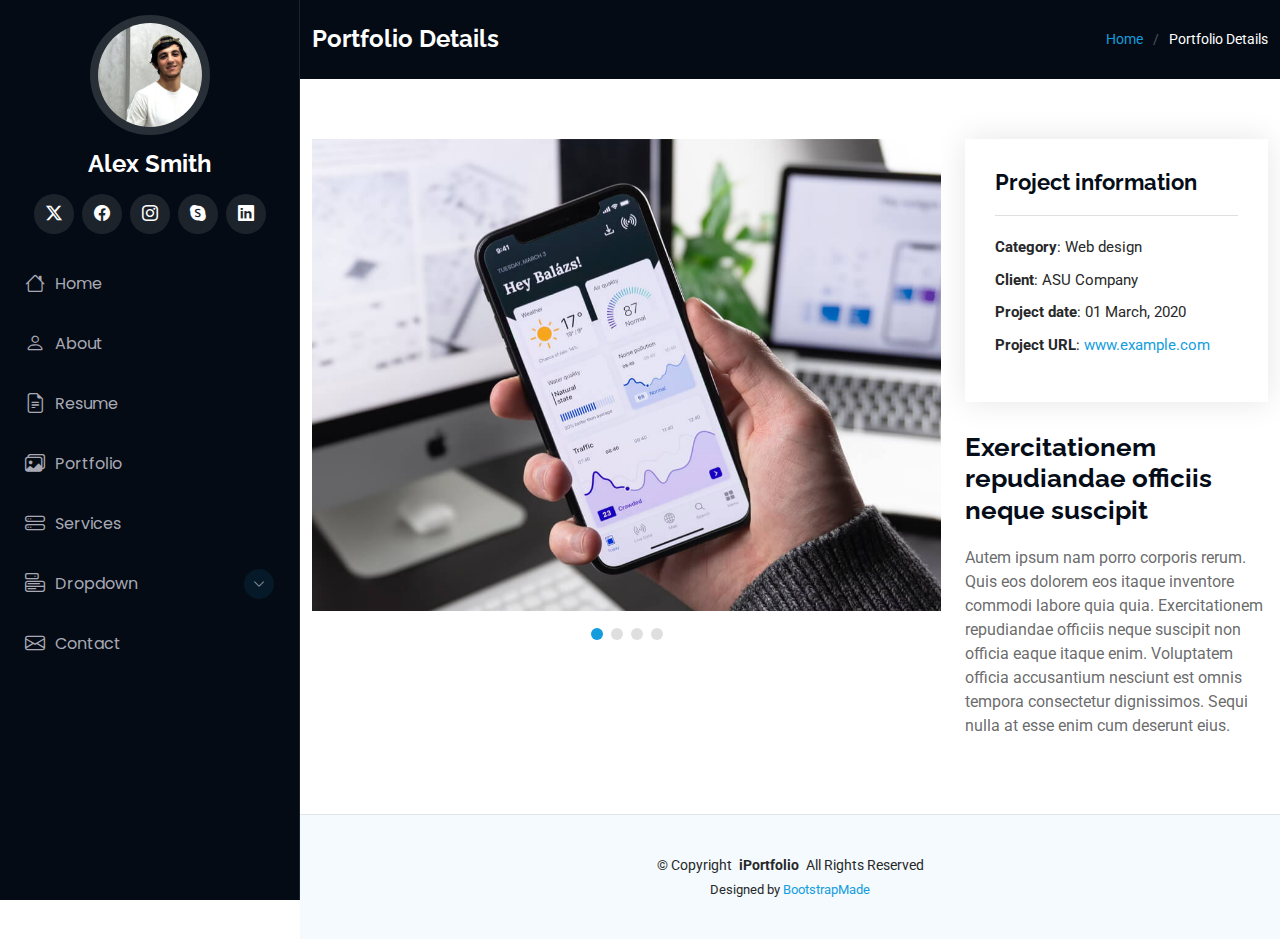
<file: portfolio-details.html>
<!DOCTYPE html>
<html lang="en">

<head>
  <meta charset="utf-8">
  <meta content="width=device-width, initial-scale=1.0" name="viewport">
  <title>Portfolio Details - iPortfolio Bootstrap Template</title>
  <meta content="" name="description">
  <meta content="" name="keywords">

  <!-- Favicons -->
  <link href="assets/img/favicon.png" rel="icon">
  <link href="assets/img/apple-touch-icon.png" rel="apple-touch-icon">

  <!-- Fonts -->
  <link href="https://fonts.googleapis.com" rel="preconnect">
  <link href="https://fonts.gstatic.com" rel="preconnect" crossorigin>
  <link href="https://fonts.googleapis.com/css2?family=Roboto:ital,wght@0,100;0,300;0,400;0,500;0,700;0,900;1,100;1,300;1,400;1,500;1,700;1,900&family=Poppins:ital,wght@0,100;0,200;0,300;0,400;0,500;0,600;0,700;0,800;0,900;1,100;1,200;1,300;1,400;1,500;1,600;1,700;1,800;1,900&family=Raleway:ital,wght@0,100;0,200;0,300;0,400;0,500;0,600;0,700;0,800;0,900;1,100;1,200;1,300;1,400;1,500;1,600;1,700;1,800;1,900&display=swap" rel="stylesheet">

  <!-- Vendor CSS Files -->
  <link href="assets/vendor/bootstrap/css/bootstrap.min.css" rel="stylesheet">
  <link href="assets/vendor/bootstrap-icons/bootstrap-icons.css" rel="stylesheet">
  <link href="assets/vendor/aos/aos.css" rel="stylesheet">
  <link href="assets/vendor/glightbox/css/glightbox.min.css" rel="stylesheet">
  <link href="assets/vendor/swiper/swiper-bundle.min.css" rel="stylesheet">

  <!-- Main CSS File -->
  <link href="assets/css/main.css" rel="stylesheet">

  <!-- =======================================================
  * Template Name: iPortfolio
  * Template URL: https://bootstrapmade.com/iportfolio-bootstrap-portfolio-websites-template/
  * Updated: Jun 29 2024 with Bootstrap v5.3.3
  * Author: BootstrapMade.com
  * License: https://bootstrapmade.com/license/
  ======================================================== -->
</head>

<body class="portfolio-details-page">

  <header id="header" class="header dark-background d-flex flex-column">
    <i class="header-toggle d-xl-none bi bi-list"></i>

    <div class="profile-img">
      <img src="assets/img/my-profile-img.jpg" alt="" class="img-fluid rounded-circle">
    </div>

    <a href="index.html" class="logo d-flex align-items-center justify-content-center">
      <!-- Uncomment the line below if you also wish to use an image logo -->
      <!-- <img src="assets/img/logo.png" alt=""> -->
      <h1 class="sitename">Alex Smith</h1>
    </a>

    <div class="social-links text-center">
      <a href="#" class="twitter"><i class="bi bi-twitter-x"></i></a>
      <a href="#" class="facebook"><i class="bi bi-facebook"></i></a>
      <a href="#" class="instagram"><i class="bi bi-instagram"></i></a>
      <a href="#" class="google-plus"><i class="bi bi-skype"></i></a>
      <a href="#" class="linkedin"><i class="bi bi-linkedin"></i></a>
    </div>

    <nav id="navmenu" class="navmenu">
      <ul>
        <li><a href="#hero"><i class="bi bi-house navicon"></i>Home</a></li>
        <li><a href="#about"><i class="bi bi-person navicon"></i> About</a></li>
        <li><a href="#resume"><i class="bi bi-file-earmark-text navicon"></i> Resume</a></li>
        <li><a href="#portfolio"><i class="bi bi-images navicon"></i> Portfolio</a></li>
        <li><a href="#services"><i class="bi bi-hdd-stack navicon"></i> Services</a></li>
        <li class="dropdown"><a href="#"><i class="bi bi-menu-button navicon"></i> <span>Dropdown</span> <i class="bi bi-chevron-down toggle-dropdown"></i></a>
          <ul>
            <li><a href="#">Dropdown 1</a></li>
            <li class="dropdown"><a href="#"><span>Deep Dropdown</span> <i class="bi bi-chevron-down toggle-dropdown"></i></a>
              <ul>
                <li><a href="#">Deep Dropdown 1</a></li>
                <li><a href="#">Deep Dropdown 2</a></li>
                <li><a href="#">Deep Dropdown 3</a></li>
                <li><a href="#">Deep Dropdown 4</a></li>
                <li><a href="#">Deep Dropdown 5</a></li>
              </ul>
            </li>
            <li><a href="#">Dropdown 2</a></li>
            <li><a href="#">Dropdown 3</a></li>
            <li><a href="#">Dropdown 4</a></li>
          </ul>
        </li>
        <li><a href="#contact"><i class="bi bi-envelope navicon"></i> Contact</a></li>
      </ul>
    </nav>

  </header>

  <main class="main">

    <!-- Page Title -->
    <div class="page-title dark-background">
      <div class="container d-lg-flex justify-content-between align-items-center">
        <h1 class="mb-2 mb-lg-0">Portfolio Details</h1>
        <nav class="breadcrumbs">
          <ol>
            <li><a href="index.html">Home</a></li>
            <li class="current">Portfolio Details</li>
          </ol>
        </nav>
      </div>
    </div><!-- End Page Title -->

    <!-- Portfolio Details Section -->
    <section id="portfolio-details" class="portfolio-details section">

      <div class="container" data-aos="fade-up" data-aos-delay="100">

        <div class="row gy-4">

          <div class="col-lg-8">
            <div class="portfolio-details-slider swiper init-swiper">

              <script type="application/json" class="swiper-config">
                {
                  "loop": true,
                  "speed": 600,
                  "autoplay": {
                    "delay": 5000
                  },
                  "slidesPerView": "auto",
                  "pagination": {
                    "el": ".swiper-pagination",
                    "type": "bullets",
                    "clickable": true
                  }
                }
              </script>

              <div class="swiper-wrapper align-items-center">

                <div class="swiper-slide">
                  <img src="assets/img/portfolio/app-1.jpg" alt="">
                </div>

                <div class="swiper-slide">
                  <img src="assets/img/portfolio/product-1.jpg" alt="">
                </div>

                <div class="swiper-slide">
                  <img src="assets/img/portfolio/branding-1.jpg" alt="">
                </div>

                <div class="swiper-slide">
                  <img src="assets/img/portfolio/books-1.jpg" alt="">
                </div>

              </div>
              <div class="swiper-pagination"></div>
            </div>
          </div>

          <div class="col-lg-4">
            <div class="portfolio-info" data-aos="fade-up" data-aos-delay="200">
              <h3>Project information</h3>
              <ul>
                <li><strong>Category</strong>: Web design</li>
                <li><strong>Client</strong>: ASU Company</li>
                <li><strong>Project date</strong>: 01 March, 2020</li>
                <li><strong>Project URL</strong>: <a href="#">www.example.com</a></li>
              </ul>
            </div>
            <div class="portfolio-description" data-aos="fade-up" data-aos-delay="300">
              <h2>Exercitationem repudiandae officiis neque suscipit</h2>
              <p>
                Autem ipsum nam porro corporis rerum. Quis eos dolorem eos itaque inventore commodi labore quia quia. Exercitationem repudiandae officiis neque suscipit non officia eaque itaque enim. Voluptatem officia accusantium nesciunt est omnis tempora consectetur dignissimos. Sequi nulla at esse enim cum deserunt eius.
              </p>
            </div>
          </div>

        </div>

      </div>

    </section><!-- /Portfolio Details Section -->

  </main>

  <footer id="footer" class="footer position-relative light-background">

    <div class="container">
      <div class="copyright text-center ">
        <p>© <span>Copyright</span> <strong class="px-1 sitename">iPortfolio</strong> <span>All Rights Reserved</span></p>
      </div>
      <div class="credits">
        <!-- All the links in the footer should remain intact. -->
        <!-- You can delete the links only if you've purchased the pro version. -->
        <!-- Licensing information: https://bootstrapmade.com/license/ -->
        <!-- Purchase the pro version with working PHP/AJAX contact form: [buy-url] -->
        Designed by <a href="https://bootstrapmade.com/">BootstrapMade</a>
      </div>
    </div>

  </footer>

  <!-- Scroll Top -->
  <a href="#" id="scroll-top" class="scroll-top d-flex align-items-center justify-content-center"><i class="bi bi-arrow-up-short"></i></a>

  <!-- Preloader -->
  <div id="preloader"></div>

  <!-- Vendor JS Files -->
  <script src="assets/vendor/bootstrap/js/bootstrap.bundle.min.js"></script>
  <script src="assets/vendor/php-email-form/validate.js"></script>
  <script src="assets/vendor/aos/aos.js"></script>
  <script src="assets/vendor/typed.js/typed.umd.js"></script>
  <script src="assets/vendor/purecounter/purecounter_vanilla.js"></script>
  <script src="assets/vendor/waypoints/noframework.waypoints.js"></script>
  <script src="assets/vendor/glightbox/js/glightbox.min.js"></script>
  <script src="assets/vendor/imagesloaded/imagesloaded.pkgd.min.js"></script>
  <script src="assets/vendor/isotope-layout/isotope.pkgd.min.js"></script>
  <script src="assets/vendor/swiper/swiper-bundle.min.js"></script>

  <!-- Main JS File -->
  <script src="assets/js/main.js"></script>

</body>

</html>
</file>
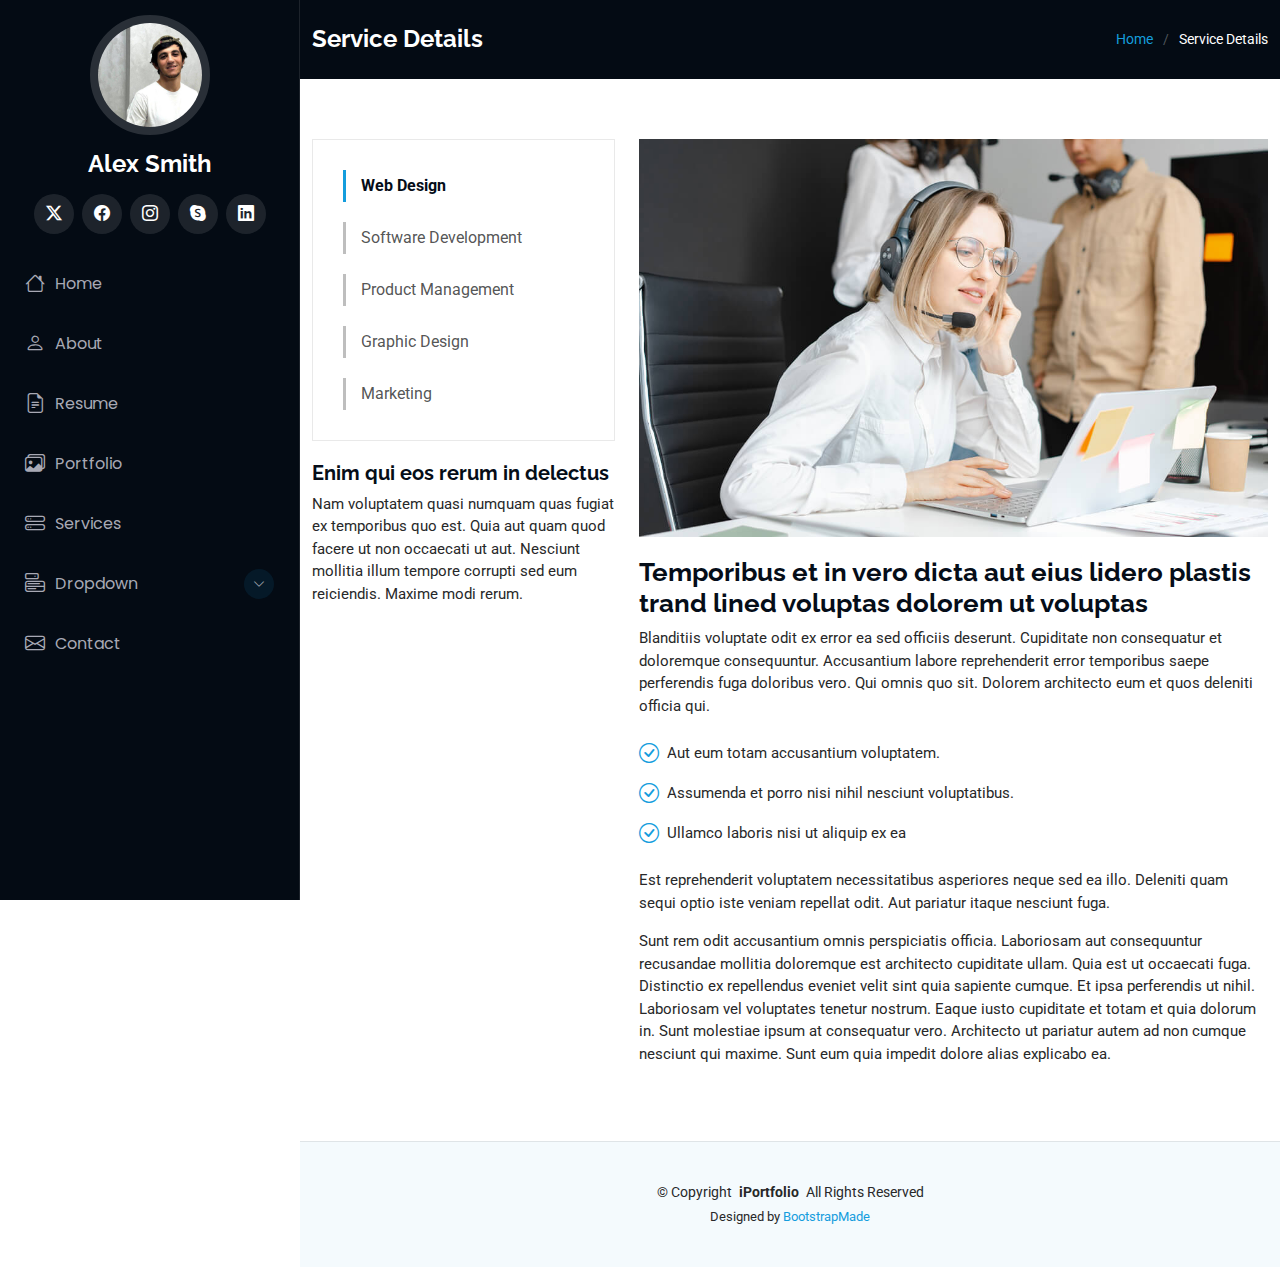
<file: service-details.html>
<!DOCTYPE html>
<html lang="en">
  <head>
    <meta charset="utf-8" />
    <meta content="width=device-width, initial-scale=1.0" name="viewport" />
    <title>Service Details - iPortfolio Bootstrap Template</title>
    <meta content="" name="description" />
    <meta content="" name="keywords" />

    <!-- Favicons -->
    <link href="assets/img/favicon.png" rel="icon" />
    <link href="assets/img/apple-touch-icon.png" rel="apple-touch-icon" />

    <!-- Fonts -->
    <link href="https://fonts.googleapis.com" rel="preconnect" />
    <link href="https://fonts.gstatic.com" rel="preconnect" crossorigin />
    <link
      href="https://fonts.googleapis.com/css2?family=Roboto:ital,wght@0,100;0,300;0,400;0,500;0,700;0,900;1,100;1,300;1,400;1,500;1,700;1,900&family=Poppins:ital,wght@0,100;0,200;0,300;0,400;0,500;0,600;0,700;0,800;0,900;1,100;1,200;1,300;1,400;1,500;1,600;1,700;1,800;1,900&family=Raleway:ital,wght@0,100;0,200;0,300;0,400;0,500;0,600;0,700;0,800;0,900;1,100;1,200;1,300;1,400;1,500;1,600;1,700;1,800;1,900&display=swap"
      rel="stylesheet"
    />

    <!-- Vendor CSS Files -->
    <link
      href="assets/vendor/bootstrap/css/bootstrap.min.css"
      rel="stylesheet"
    />
    <link
      href="assets/vendor/bootstrap-icons/bootstrap-icons.css"
      rel="stylesheet"
    />
    <link href="assets/vendor/aos/aos.css" rel="stylesheet" />
    <link
      href="assets/vendor/glightbox/css/glightbox.min.css"
      rel="stylesheet"
    />
    <link href="assets/vendor/swiper/swiper-bundle.min.css" rel="stylesheet" />

    <!-- Main CSS File -->
    <link href="assets/css/main.css" rel="stylesheet" />

    <!-- =======================================================
  * Template Name: iPortfolio
  * Template URL: https://bootstrapmade.com/iportfolio-bootstrap-portfolio-websites-template/
  * Updated: Jun 29 2024 with Bootstrap v5.3.3
  * Author: BootstrapMade.com
  * License: https://bootstrapmade.com/license/
  ======================================================== -->
  </head>

  <body class="service-details-page">
    <header id="header" class="header dark-background d-flex flex-column">
      <i class="header-toggle d-xl-none bi bi-list"></i>

      <div class="profile-img">
        <img
          src="assets/img/my-profile-img.jpg"
          alt=""
          class="img-fluid rounded-circle"
        />
      </div>

      <a
        href="index.html"
        class="logo d-flex align-items-center justify-content-center"
      >
        <!-- Uncomment the line below if you also wish to use an image logo -->
        <!-- <img src="assets/img/logo.png" alt=""> -->
        <h1 class="sitename">Alex Smith</h1>
      </a>

      <div class="social-links text-center">
        <a href="#" class="twitter"><i class="bi bi-twitter-x"></i></a>
        <a href="#" class="facebook"><i class="bi bi-facebook"></i></a>
        <a href="#" class="instagram"><i class="bi bi-instagram"></i></a>
        <a href="#" class="google-plus"><i class="bi bi-skype"></i></a>
        <a href="#" class="linkedin"><i class="bi bi-linkedin"></i></a>
      </div>

      <nav id="navmenu" class="navmenu">
        <ul>
          <li>
            <a href="#hero"><i class="bi bi-house navicon"></i>Home</a>
          </li>
          <li>
            <a href="#about"><i class="bi bi-person navicon"></i> About</a>
          </li>
          <li>
            <a href="#resume"
              ><i class="bi bi-file-earmark-text navicon"></i> Resume</a
            >
          </li>
          <li>
            <a href="#portfolio"
              ><i class="bi bi-images navicon"></i> Portfolio</a
            >
          </li>
          <li>
            <a href="#services"
              ><i class="bi bi-hdd-stack navicon"></i> Services</a
            >
          </li>
          <li class="dropdown">
            <a href="#"
              ><i class="bi bi-menu-button navicon"></i> <span>Dropdown</span>
              <i class="bi bi-chevron-down toggle-dropdown"></i
            ></a>
            <ul>
              <li><a href="#">Dropdown 1</a></li>
              <li class="dropdown">
                <a href="#"
                  ><span>Deep Dropdown</span>
                  <i class="bi bi-chevron-down toggle-dropdown"></i
                ></a>
                <ul>
                  <li><a href="#">Deep Dropdown 1</a></li>
                  <li><a href="#">Deep Dropdown 2</a></li>
                  <li><a href="#">Deep Dropdown 3</a></li>
                  <li><a href="#">Deep Dropdown 4</a></li>
                  <li><a href="#">Deep Dropdown 5</a></li>
                </ul>
              </li>
              <li><a href="#">Dropdown 2</a></li>
              <li><a href="#">Dropdown 3</a></li>
              <li><a href="#">Dropdown 4</a></li>
            </ul>
          </li>
          <li>
            <a href="#contact"
              ><i class="bi bi-envelope navicon"></i> Contact</a
            >
          </li>
        </ul>
      </nav>
    </header>

    <main class="main">
      <!-- Page Title -->
      <div class="page-title dark-background">
        <div
          class="container d-lg-flex justify-content-between align-items-center"
        >
          <h1 class="mb-2 mb-lg-0">Service Details</h1>
          <nav class="breadcrumbs">
            <ol>
              <li><a href="index.html">Home</a></li>
              <li class="current">Service Details</li>
            </ol>
          </nav>
        </div>
      </div>
      <!-- End Page Title -->

      <!-- Service Details Section -->
      <section id="service-details" class="service-details section">
        <div class="container">
          <div class="row gy-4">
            <div class="col-lg-4" data-aos="fade-up" data-aos-delay="100">
              <div class="services-list">
                <a href="#" class="active">Web Design</a>
                <a href="#">Software Development</a>
                <a href="#">Product Management</a>
                <a href="#">Graphic Design</a>
                <a href="#">Marketing</a>
              </div>

              <h4>Enim qui eos rerum in delectus</h4>
              <p>
                Nam voluptatem quasi numquam quas fugiat ex temporibus quo est.
                Quia aut quam quod facere ut non occaecati ut aut. Nesciunt
                mollitia illum tempore corrupti sed eum reiciendis. Maxime modi
                rerum.
              </p>
            </div>

            <div class="col-lg-8" data-aos="fade-up" data-aos-delay="200">
              <img
                src="assets/img/services.jpg"
                alt=""
                class="img-fluid services-img"
              />
              <h3>
                Temporibus et in vero dicta aut eius lidero plastis trand lined
                voluptas dolorem ut voluptas
              </h3>
              <p>
                Blanditiis voluptate odit ex error ea sed officiis deserunt.
                Cupiditate non consequatur et doloremque consequuntur.
                Accusantium labore reprehenderit error temporibus saepe
                perferendis fuga doloribus vero. Qui omnis quo sit. Dolorem
                architecto eum et quos deleniti officia qui.
              </p>
              <ul>
                <li>
                  <i class="bi bi-check-circle"></i>
                  <span>Aut eum totam accusantium voluptatem.</span>
                </li>
                <li>
                  <i class="bi bi-check-circle"></i>
                  <span
                    >Assumenda et porro nisi nihil nesciunt voluptatibus.</span
                  >
                </li>
                <li>
                  <i class="bi bi-check-circle"></i>
                  <span>Ullamco laboris nisi ut aliquip ex ea</span>
                </li>
              </ul>
              <p>
                Est reprehenderit voluptatem necessitatibus asperiores neque sed
                ea illo. Deleniti quam sequi optio iste veniam repellat odit.
                Aut pariatur itaque nesciunt fuga.
              </p>
              <p>
                Sunt rem odit accusantium omnis perspiciatis officia. Laboriosam
                aut consequuntur recusandae mollitia doloremque est architecto
                cupiditate ullam. Quia est ut occaecati fuga. Distinctio ex
                repellendus eveniet velit sint quia sapiente cumque. Et ipsa
                perferendis ut nihil. Laboriosam vel voluptates tenetur nostrum.
                Eaque iusto cupiditate et totam et quia dolorum in. Sunt
                molestiae ipsum at consequatur vero. Architecto ut pariatur
                autem ad non cumque nesciunt qui maxime. Sunt eum quia impedit
                dolore alias explicabo ea.
              </p>
            </div>
          </div>
        </div>
      </section>
      <!-- /Service Details Section -->
    </main>

    <footer id="footer" class="footer position-relative light-background">
      <div class="container">
        <div class="copyright text-center">
          <p>
            © <span>Copyright</span>
            <strong class="px-1 sitename">iPortfolio</strong>
            <span>All Rights Reserved</span>
          </p>
        </div>
        <div class="credits">
          <!-- All the links in the footer should remain intact. -->
          <!-- You can delete the links only if you've purchased the pro version. -->
          <!-- Licensing information: https://bootstrapmade.com/license/ -->
          <!-- Purchase the pro version with working PHP/AJAX contact form: [buy-url] -->
          Designed by <a href="https://bootstrapmade.com/">BootstrapMade</a>
        </div>
      </div>
    </footer>

    <!-- Scroll Top -->
    <a
      href="#"
      id="scroll-top"
      class="scroll-top d-flex align-items-center justify-content-center"
      ><i class="bi bi-arrow-up-short"></i
    ></a>

    <!-- Preloader -->
    <div id="preloader"></div>

    <!-- Vendor JS Files -->
    <script src="assets/vendor/bootstrap/js/bootstrap.bundle.min.js"></script>
    <script src="assets/vendor/php-email-form/validate.js"></script>
    <script src="assets/vendor/aos/aos.js"></script>
    <script src="assets/vendor/typed.js/typed.umd.js"></script>
    <script src="assets/vendor/purecounter/purecounter_vanilla.js"></script>
    <script src="assets/vendor/waypoints/noframework.waypoints.js"></script>
    <script src="assets/vendor/glightbox/js/glightbox.min.js"></script>
    <script src="assets/vendor/imagesloaded/imagesloaded.pkgd.min.js"></script>
    <script src="assets/vendor/isotope-layout/isotope.pkgd.min.js"></script>
    <script src="assets/vendor/swiper/swiper-bundle.min.js"></script>

    <!-- Main JS File -->
    <script src="assets/js/main.js"></script>
  </body>
</html>
</file>
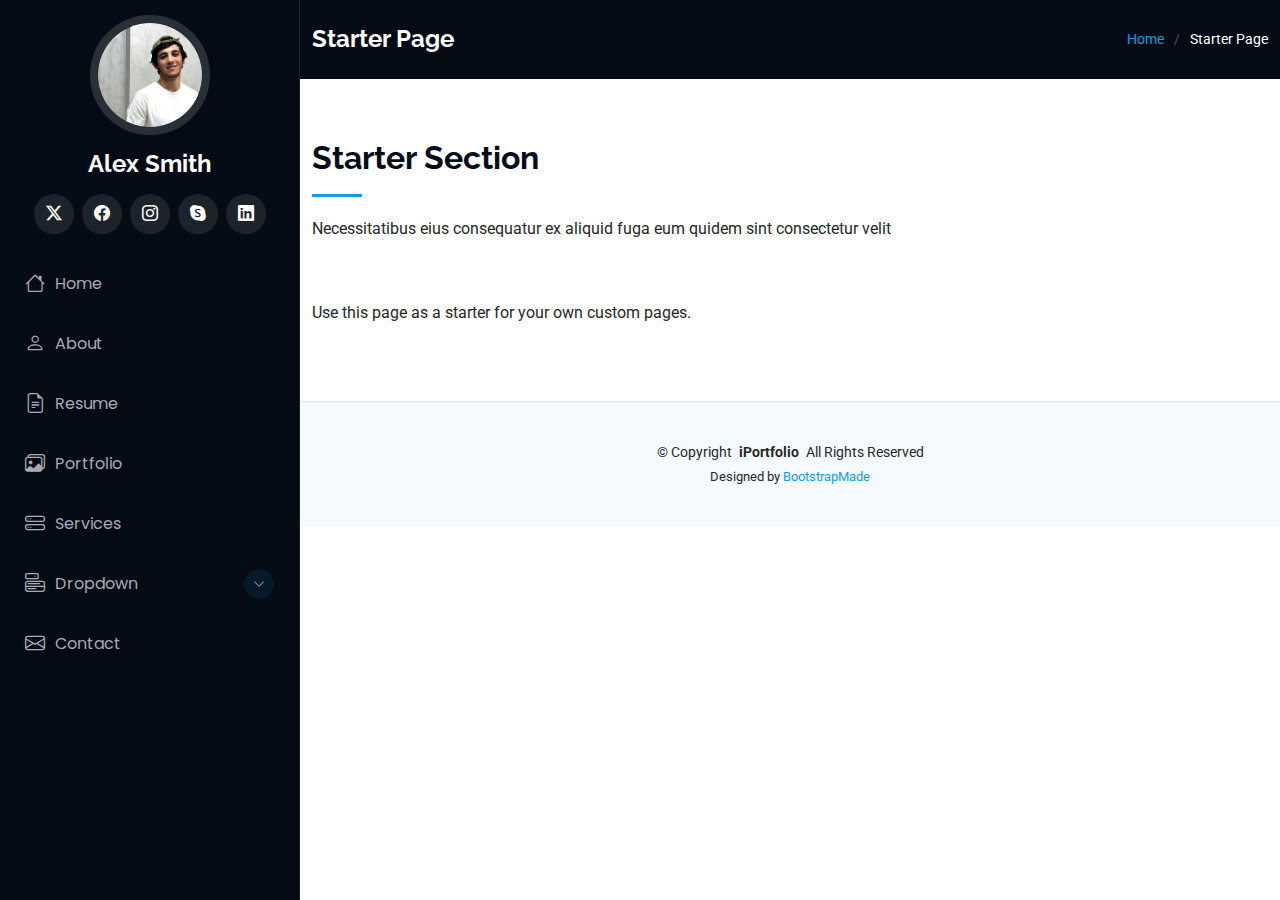
<file: starter-page.html>
<!DOCTYPE html>
<html lang="en">

<head>
  <meta charset="utf-8">
  <meta content="width=device-width, initial-scale=1.0" name="viewport">
  <title>Starter Page - iPortfolio Bootstrap Template</title>
  <meta content="" name="description">
  <meta content="" name="keywords">

  <!-- Favicons -->
  <link href="assets/img/favicon.png" rel="icon">
  <link href="assets/img/apple-touch-icon.png" rel="apple-touch-icon">

  <!-- Fonts -->
  <link href="https://fonts.googleapis.com" rel="preconnect">
  <link href="https://fonts.gstatic.com" rel="preconnect" crossorigin>
  <link href="https://fonts.googleapis.com/css2?family=Roboto:ital,wght@0,100;0,300;0,400;0,500;0,700;0,900;1,100;1,300;1,400;1,500;1,700;1,900&family=Poppins:ital,wght@0,100;0,200;0,300;0,400;0,500;0,600;0,700;0,800;0,900;1,100;1,200;1,300;1,400;1,500;1,600;1,700;1,800;1,900&family=Raleway:ital,wght@0,100;0,200;0,300;0,400;0,500;0,600;0,700;0,800;0,900;1,100;1,200;1,300;1,400;1,500;1,600;1,700;1,800;1,900&display=swap" rel="stylesheet">

  <!-- Vendor CSS Files -->
  <link href="assets/vendor/bootstrap/css/bootstrap.min.css" rel="stylesheet">
  <link href="assets/vendor/bootstrap-icons/bootstrap-icons.css" rel="stylesheet">
  <link href="assets/vendor/aos/aos.css" rel="stylesheet">
  <link href="assets/vendor/glightbox/css/glightbox.min.css" rel="stylesheet">
  <link href="assets/vendor/swiper/swiper-bundle.min.css" rel="stylesheet">

  <!-- Main CSS File -->
  <link href="assets/css/main.css" rel="stylesheet">

  <!-- =======================================================
  * Template Name: iPortfolio
  * Template URL: https://bootstrapmade.com/iportfolio-bootstrap-portfolio-websites-template/
  * Updated: Jun 29 2024 with Bootstrap v5.3.3
  * Author: BootstrapMade.com
  * License: https://bootstrapmade.com/license/
  ======================================================== -->
</head>

<body class="starter-page-page">

  <header id="header" class="header dark-background d-flex flex-column">
    <i class="header-toggle d-xl-none bi bi-list"></i>

    <div class="profile-img">
      <img src="assets/img/my-profile-img.jpg" alt="" class="img-fluid rounded-circle">
    </div>

    <a href="index.html" class="logo d-flex align-items-center justify-content-center">
      <!-- Uncomment the line below if you also wish to use an image logo -->
      <!-- <img src="assets/img/logo.png" alt=""> -->
      <h1 class="sitename">Alex Smith</h1>
    </a>

    <div class="social-links text-center">
      <a href="#" class="twitter"><i class="bi bi-twitter-x"></i></a>
      <a href="#" class="facebook"><i class="bi bi-facebook"></i></a>
      <a href="#" class="instagram"><i class="bi bi-instagram"></i></a>
      <a href="#" class="google-plus"><i class="bi bi-skype"></i></a>
      <a href="#" class="linkedin"><i class="bi bi-linkedin"></i></a>
    </div>

    <nav id="navmenu" class="navmenu">
      <ul>
        <li><a href="#hero"><i class="bi bi-house navicon"></i>Home</a></li>
        <li><a href="#about"><i class="bi bi-person navicon"></i> About</a></li>
        <li><a href="#resume"><i class="bi bi-file-earmark-text navicon"></i> Resume</a></li>
        <li><a href="#portfolio"><i class="bi bi-images navicon"></i> Portfolio</a></li>
        <li><a href="#services"><i class="bi bi-hdd-stack navicon"></i> Services</a></li>
        <li class="dropdown"><a href="#"><i class="bi bi-menu-button navicon"></i> <span>Dropdown</span> <i class="bi bi-chevron-down toggle-dropdown"></i></a>
          <ul>
            <li><a href="#">Dropdown 1</a></li>
            <li class="dropdown"><a href="#"><span>Deep Dropdown</span> <i class="bi bi-chevron-down toggle-dropdown"></i></a>
              <ul>
                <li><a href="#">Deep Dropdown 1</a></li>
                <li><a href="#">Deep Dropdown 2</a></li>
                <li><a href="#">Deep Dropdown 3</a></li>
                <li><a href="#">Deep Dropdown 4</a></li>
                <li><a href="#">Deep Dropdown 5</a></li>
              </ul>
            </li>
            <li><a href="#">Dropdown 2</a></li>
            <li><a href="#">Dropdown 3</a></li>
            <li><a href="#">Dropdown 4</a></li>
          </ul>
        </li>
        <li><a href="#contact"><i class="bi bi-envelope navicon"></i> Contact</a></li>
      </ul>
    </nav>

  </header>

  <main class="main">

    <!-- Page Title -->
    <div class="page-title dark-background">
      <div class="container d-lg-flex justify-content-between align-items-center">
        <h1 class="mb-2 mb-lg-0">Starter Page</h1>
        <nav class="breadcrumbs">
          <ol>
            <li><a href="index.html">Home</a></li>
            <li class="current">Starter Page</li>
          </ol>
        </nav>
      </div>
    </div><!-- End Page Title -->

    <!-- Starter Section Section -->
    <section id="starter-section" class="starter-section section">

      <!-- Section Title -->
      <div class="container section-title" data-aos="fade-up">
        <h2>Starter Section</h2>
        <p>Necessitatibus eius consequatur ex aliquid fuga eum quidem sint consectetur velit</p>
      </div><!-- End Section Title -->

      <div class="container" data-aos="fade-up">
        <p>Use this page as a starter for your own custom pages.</p>
      </div>

    </section><!-- /Starter Section Section -->

  </main>

  <footer id="footer" class="footer position-relative light-background">

    <div class="container">
      <div class="copyright text-center ">
        <p>© <span>Copyright</span> <strong class="px-1 sitename">iPortfolio</strong> <span>All Rights Reserved</span></p>
      </div>
      <div class="credits">
        <!-- All the links in the footer should remain intact. -->
        <!-- You can delete the links only if you've purchased the pro version. -->
        <!-- Licensing information: https://bootstrapmade.com/license/ -->
        <!-- Purchase the pro version with working PHP/AJAX contact form: [buy-url] -->
        Designed by <a href="https://bootstrapmade.com/">BootstrapMade</a>
      </div>
    </div>

  </footer>

  <!-- Scroll Top -->
  <a href="#" id="scroll-top" class="scroll-top d-flex align-items-center justify-content-center"><i class="bi bi-arrow-up-short"></i></a>

  <!-- Preloader -->
  <div id="preloader"></div>

  <!-- Vendor JS Files -->
  <script src="assets/vendor/bootstrap/js/bootstrap.bundle.min.js"></script>
  <script src="assets/vendor/php-email-form/validate.js"></script>
  <script src="assets/vendor/aos/aos.js"></script>
  <script src="assets/vendor/typed.js/typed.umd.js"></script>
  <script src="assets/vendor/purecounter/purecounter_vanilla.js"></script>
  <script src="assets/vendor/waypoints/noframework.waypoints.js"></script>
  <script src="assets/vendor/glightbox/js/glightbox.min.js"></script>
  <script src="assets/vendor/imagesloaded/imagesloaded.pkgd.min.js"></script>
  <script src="assets/vendor/isotope-layout/isotope.pkgd.min.js"></script>
  <script src="assets/vendor/swiper/swiper-bundle.min.js"></script>

  <!-- Main JS File -->
  <script src="assets/js/main.js"></script>

</body>

</html>
</file>
<file: assets/css/main.css>
/**
* Template Name: iPortfolio
* Template URL: https://bootstrapmade.com/iportfolio-bootstrap-portfolio-websites-template/
* Updated: Jun 29 2024 with Bootstrap v5.3.3
* Author: BootstrapMade.com
* License: https://bootstrapmade.com/license/
*/

/*--------------------------------------------------------------
# Font & Color Variables
# Help: https://bootstrapmade.com/color-system/
--------------------------------------------------------------*/
/* Fonts */
:root {
  --default-font: "Roboto", system-ui, -apple-system, "Segoe UI", Roboto,
    "Helvetica Neue", Arial, "Noto Sans", "Liberation Sans", sans-serif,
    "Apple Color Emoji", "Segoe UI Emoji", "Segoe UI Symbol", "Noto Color Emoji";
  --heading-font: "Raleway", sans-serif;
  --nav-font: "Poppins", sans-serif;
}

/* Global Colors - The following color variables are used throughout the website. Updating them here will change the color scheme of the entire website */
:root {
  --background-color: #ffffff; /* Background color for the entire website, including individual sections */
  --default-color: #272829; /* Default color used for the majority of the text content across the entire website */
  --heading-color: #050d18; /* Color for headings, subheadings and title throughout the website */
  --accent-color: #149ddd; /* Accent color that represents your brand on the website. It's used for buttons, links, and other elements that need to stand out */
  --surface-color: #ffffff; /* The surface color is used as a background of boxed elements within sections, such as cards, icon boxes, or other elements that require a visual separation from the global background. */
  --contrast-color: #ffffff; /* Contrast color for text, ensuring readability against backgrounds of accent, heading, or default colors. */
}

/* Nav Menu Colors - The following color variables are used specifically for the navigation menu. They are separate from the global colors to allow for more customization options */
:root {
  --nav-color: #a8a9b4; /* The default color of the main navmenu links */
  --nav-hover-color: #ffffff; /* Applied to main navmenu links when they are hovered over or active */
  --nav-mobile-background-color: #040b14; /* Used as the background color for mobile navigation menu */
  --nav-dropdown-background-color: #040b14; /* Used as the background color for dropdown items that appear when hovering over primary navigation items */
  --nav-dropdown-color: #a8a9b4; /* Used for navigation links of the dropdown items in the navigation menu. */
  --nav-dropdown-hover-color: #ffffff; /* Similar to --nav-hover-color, this color is applied to dropdown navigation links when they are hovered over. */
}

/* Color Presets - These classes override global colors when applied to any section or element, providing reuse of the sam color scheme. */

.light-background {
  --background-color: #f4fafd;
  --surface-color: #ffffff;
}

.dark-background {
  --background-color: #040b14;
  --default-color: #ffffff;
  --heading-color: #ffffff;
  --surface-color: #151f2b;
  --contrast-color: #ffffff;
}

/* Smooth scroll */
:root {
  scroll-behavior: smooth;
}

/*--------------------------------------------------------------
# General Styling & Shared Classes
--------------------------------------------------------------*/
body {
  color: var(--default-color);
  background-color: var(--background-color);
  font-family: var(--default-font);
}

a {
  color: var(--accent-color);
  text-decoration: none;
  transition: 0.3s;
}

a:hover {
  color: color-mix(in srgb, var(--accent-color), transparent 25%);
  text-decoration: none;
}

h1,
h2,
h3,
h4,
h5,
h6 {
  color: var(--heading-color);
  font-family: var(--heading-font);
}

/* PHP Email Form Messages
------------------------------*/
.php-email-form .error-message {
  display: none;
  background: #df1529;
  color: #ffffff;
  text-align: left;
  padding: 15px;
  margin-bottom: 24px;
  font-weight: 600;
}

.php-email-form .sent-message {
  display: none;
  color: #ffffff;
  background: #059652;
  text-align: center;
  padding: 15px;
  margin-bottom: 24px;
  font-weight: 600;
}

.php-email-form .loading {
  display: none;
  background: var(--surface-color);
  text-align: center;
  padding: 15px;
  margin-bottom: 24px;
}

.php-email-form .loading:before {
  content: "";
  display: inline-block;
  border-radius: 50%;
  width: 24px;
  height: 24px;
  margin: 0 10px -6px 0;
  border: 3px solid var(--accent-color);
  border-top-color: var(--surface-color);
  animation: php-email-form-loading 1s linear infinite;
}

@keyframes php-email-form-loading {
  0% {
    transform: rotate(0deg);
  }

  100% {
    transform: rotate(360deg);
  }
}

/*--------------------------------------------------------------
# Global Header
--------------------------------------------------------------*/
.header {
  color: var(--default-color);
  background-color: var(--background-color);
  position: fixed;
  top: 0;
  left: 0;
  bottom: 0;
  padding: 0 15px;
  width: 300px;
  transition: all ease-in-out 0.3s;
  overflow-y: auto;
  z-index: 997;
  border-right: 1px solid
    color-mix(in srgb, var(--default-color), transparent 90%);
}

.header .profile-img img {
  margin: 15px auto;
  display: block;
  width: 120px;
  border: 8px solid color-mix(in srgb, var(--default-color), transparent 85%);
}

.header .logo {
  line-height: 1;
  margin-bottom: 15px;
}

.header .logo img {
  max-height: 32px;
  margin-right: 8px;
}

.header .logo h1 {
  font-size: 24px;
  margin: 0;
  font-weight: 700;
  color: var(--heading-color);
}

.header .social-links {
  margin: 0 0 20px 0;
}

.header .social-links a {
  font-size: 16px;
  display: inline-flex;
  align-items: center;
  justify-content: center;
  background: color-mix(in srgb, var(--default-color), transparent 90%);
  color: var(--default-color);
  margin: 0 2px;
  border-radius: 50%;
  text-align: center;
  width: 40px;
  height: 40px;
  transition: 0.3s;
}

.header .social-links a:hover {
  color: var(--contrast-color);
  background: var(--accent-color);
}

@media (min-width: 1200px) {
  .header ~ main,
  .header ~ #footer {
    margin-left: 300px;
  }
}

@media (max-width: 1199px) {
  .header {
    left: -100%;
  }
}

.header.header-show {
  left: 0;
}

.header .header-toggle {
  color: var(--contrast-color);
  background-color: var(--accent-color);
  font-size: 22px;
  display: flex;
  align-items: center;
  justify-content: center;
  width: 40px;
  height: 40px;
  border-radius: 50%;
  cursor: pointer;
  position: fixed;
  top: 15px;
  right: 15px;
  z-index: 9999;
  transition: background-color 0.3s;
}

.header .header-toggle:hover {
  color: var(--contrast-color);
  background-color: color-mix(in srgb, var(--accent-color) 90%, white 15%);
}

/*--------------------------------------------------------------
# Navigation Menu
--------------------------------------------------------------*/
.mobile-nav-toggle {
  display: none;
}

.navmenu {
  padding: 0;
  z-index: 9997;
}

.navmenu ul {
  list-style: none;
  padding: 0 0 20px 0;
  margin: 0;
}

.navmenu a,
.navmenu a:focus {
  color: var(--nav-color);
  padding: 15px 10px;
  font-family: var(--nav-font);
  font-size: 16px;
  font-weight: 400;
  display: flex;
  align-items: center;
  white-space: nowrap;
  transition: 0.3s;
  width: 100%;
}

.navmenu a .navicon,
.navmenu a:focus .navicon {
  font-size: 20px;
  margin-right: 10px;
}

.navmenu a .toggle-dropdown,
.navmenu a:focus .toggle-dropdown {
  font-size: 12px;
  line-height: 0;
  margin-left: auto;
  width: 30px;
  height: 30px;
  display: flex;
  align-items: center;
  justify-content: center;
  border-radius: 50%;
  transition: 0.3s;
  flex-shrink: 0;
  background-color: color-mix(in srgb, var(--accent-color), transparent 90%);
}

.navmenu a .toggle-dropdown:hover,
.navmenu a:focus .toggle-dropdown:hover {
  background-color: var(--accent-color);
  color: var(--contrast-color);
}

.navmenu a:hover,
.navmenu .active,
.navmenu .active:focus {
  color: var(--nav-hover-color);
}

.navmenu a:hover .navicon,
.navmenu .active .navicon,
.navmenu .active:focus .navicon {
  color: var(--accent-color);
}

.navmenu .active .toggle-dropdown,
.navmenu .active:focus .toggle-dropdown {
  background-color: var(--accent-color);
  color: var(--contrast-color);
  transform: rotate(180deg);
}

.navmenu .dropdown {
  display: block;
}

.navmenu .dropdown a,
.navmenu .dropdown a:focus {
  color: --nav-dropdown-color;
}

.navmenu .dropdown a:hover,
.navmenu .dropdown .active,
.navmenu .dropdown .active:focus {
  color: var(--nav-dropdown-hover-color);
}

.navmenu .dropdown ul {
  position: static;
  display: none;
  z-index: 99;
  padding: 5px 10px;
  margin: 5px 10px;
  background-color: var(--nav-dropdown-background-color);
  border: 1px solid color-mix(in srgb, var(--default-color), transparent 90%);
  box-shadow: none;
  transition: all 0.5s ease-in-out;
}

.navmenu .dropdown ul ul {
  background-color: rgba(33, 37, 41, 0.1);
}

.navmenu .dropdown > .dropdown-active {
  display: block;
  background-color: rgba(33, 37, 41, 0.03);
}

/*--------------------------------------------------------------
# Global Footer
--------------------------------------------------------------*/
.footer {
  color: var(--default-color);
  background-color: var(--background-color);
  font-size: 14px;
  padding: 40px 0;
  position: relative;
  border-top: 1px solid
    color-mix(in srgb, var(--default-color), transparent 90%);
}

.footer .copyright p {
  margin-bottom: 0;
}

.footer .credits {
  margin-top: 4px;
  font-size: 13px;
  text-align: center;
}

/*--------------------------------------------------------------
# Preloader
--------------------------------------------------------------*/
#preloader {
  position: fixed;
  inset: 0;
  z-index: 999999;
  overflow: hidden;
  background: var(--background-color);
  transition: all 0.6s ease-out;
}

#preloader:before {
  content: "";
  position: fixed;
  top: calc(50% - 30px);
  left: calc(50% - 30px);
  border: 6px solid #ffffff;
  border-color: var(--accent-color) transparent var(--accent-color) transparent;
  border-radius: 50%;
  width: 60px;
  height: 60px;
  animation: animate-preloader 1.5s linear infinite;
}

@keyframes animate-preloader {
  0% {
    transform: rotate(0deg);
  }

  100% {
    transform: rotate(360deg);
  }
}

/*--------------------------------------------------------------
# Scroll Top Button
--------------------------------------------------------------*/
.scroll-top {
  position: fixed;
  visibility: hidden;
  opacity: 0;
  right: 15px;
  bottom: -15px;
  z-index: 99999;
  background-color: var(--accent-color);
  width: 44px;
  height: 44px;
  border-radius: 50px;
  transition: all 0.4s;
}

.scroll-top i {
  font-size: 24px;
  color: var(--contrast-color);
  line-height: 0;
}

.scroll-top:hover {
  background-color: color-mix(in srgb, var(--accent-color), transparent 20%);
  color: var(--contrast-color);
}

.scroll-top.active {
  visibility: visible;
  opacity: 1;
  bottom: 15px;
}

/*--------------------------------------------------------------
# Disable aos animation delay on mobile devices
--------------------------------------------------------------*/
@media screen and (max-width: 768px) {
  [data-aos-delay] {
    transition-delay: 0 !important;
  }
}

/*--------------------------------------------------------------
# Global Page Titles & Breadcrumbs
--------------------------------------------------------------*/
.page-title {
  color: var(--default-color);
  background-color: var(--background-color);
  padding: 25px 0;
  position: relative;
}

.page-title h1 {
  font-size: 24px;
  font-weight: 700;
}

.page-title .breadcrumbs ol {
  display: flex;
  flex-wrap: wrap;
  list-style: none;
  padding: 0;
  margin: 0;
  font-size: 14px;
  font-weight: 400;
}

.page-title .breadcrumbs ol li + li {
  padding-left: 10px;
}

.page-title .breadcrumbs ol li + li::before {
  content: "/";
  display: inline-block;
  padding-right: 10px;
  color: color-mix(in srgb, var(--default-color), transparent 70%);
}

/*--------------------------------------------------------------
# Global Sections
--------------------------------------------------------------*/
section,
.section {
  color: var(--default-color);
  background-color: var(--background-color);
  padding: 60px 0;
  overflow: clip;
}

/*--------------------------------------------------------------
# Global Section Titles
--------------------------------------------------------------*/
.section-title {
  padding-bottom: 60px;
  position: relative;
}

.section-title h2 {
  font-size: 32px;
  font-weight: 700;
  margin-bottom: 20px;
  padding-bottom: 20px;
  position: relative;
}

.section-title h2:after {
  content: "";
  position: absolute;
  display: block;
  width: 50px;
  height: 3px;
  background: var(--accent-color);
  left: 0;
  bottom: 0;
}

.section-title p {
  margin-bottom: 0;
}

/*--------------------------------------------------------------
# Hero Section
--------------------------------------------------------------*/
.hero {
  width: 100%;
  min-height: 100vh;
  position: relative;
  padding: 80px 0;
  display: flex;
  align-items: center;
  justify-content: center;
}

.hero img {
  position: absolute;
  inset: 0;
  display: block;
  width: 100%;
  height: 100%;
  object-fit: cover;
  z-index: 1;
}

.hero:before {
  content: "";
  background: color-mix(in srgb, var(--background-color), transparent 70%);
  position: absolute;
  inset: 0;
  z-index: 2;
}

.hero .container {
  position: relative;
  z-index: 3;
}

.hero h2 {
  margin: 0;
  font-size: 64px;
  font-weight: 700;
}

.hero p {
  margin: 5px 0 0 0;
  font-size: 26px;
}

.hero p span {
  letter-spacing: 1px;
  border-bottom: 2px solid var(--accent-color);
}

.hero .social-links {
  margin-top: 25px;
}

.hero .social-links a {
  font-size: 24px;
  display: inline-block;
  color: color-mix(in srgb, var(--default-color), transparent 50%);
  line-height: 1;
  margin-right: 20px;
  transition: 0.3s;
}

.hero .social-links a:hover {
  color: var(--accent-color);
}

@media (max-width: 768px) {
  .hero h2 {
    font-size: 32px;
  }

  .hero p {
    font-size: 20px;
  }
}

/*--------------------------------------------------------------
# About Section
--------------------------------------------------------------*/
.about .content h2 {
  font-weight: 700;
  font-size: 24px;
}

.about .content ul {
  list-style: none;
  padding: 0;
}

.about .content ul li {
  margin-bottom: 20px;
  display: flex;
  align-items: center;
}

.about .content ul strong {
  margin-right: 10px;
}

.about .content ul i {
  font-size: 16px;
  margin-right: 5px;
  color: var(--accent-color);
  line-height: 0;
}

/*--------------------------------------------------------------
# Stats Section
--------------------------------------------------------------*/
.stats .stats-item {
  padding: 30px;
  width: 100%;
}

.stats .stats-item i {
  color: var(--accent-color);
  display: block;
  font-size: 44px;
  float: left;
  line-height: 0;
}

.stats .stats-item .purecounter {
  color: var(--heading-color);
  font-size: 48px;
  line-height: 40px;
  display: block;
  font-weight: 700;
  margin-left: 60px;
}

.stats .stats-item p {
  color: color-mix(in srgb, var(--default-color), transparent 40%);
  padding: 15px 0 0 0;
  margin: 0 0 0 60px;
  font-family: var(--heading-font);
  font-size: 14px;
}

/*--------------------------------------------------------------
# Skills Section
--------------------------------------------------------------*/
.skills .progress {
  height: 60px;
  display: block;
  background: none;
  border-radius: 0;
}

.skills .progress .skill {
  color: var(--heading-color);
  padding: 0;
  margin: 0 0 6px 0;
  text-transform: uppercase;
  display: block;
  font-weight: 600;
  font-family: var(--heading-font);
}

.skills .progress .skill .val {
  float: right;
  font-style: normal;
}

.skills .progress-bar-wrap {
  background: color-mix(in srgb, var(--default-color), transparent 90%);
  height: 10px;
}

.skills .progress-bar {
  width: 1px;
  height: 10px;
  transition: 0.9s;
  background-color: var(--accent-color);
}

/*--------------------------------------------------------------
# Resume Section
--------------------------------------------------------------*/
.resume .resume-title {
  color: var(--heading-color);
  font-size: 26px;
  font-weight: 700;
  margin-top: 20px;
  margin-bottom: 20px;
}

.resume .resume-item {
  padding: 0 0 20px 20px;
  margin-top: -2px;
  border-left: 2px solid var(--accent-color);
  position: relative;
}

.resume .resume-item h4 {
  line-height: 18px;
  font-size: 18px;
  font-weight: 600;
  text-transform: uppercase;
  color: color-mix(in srgb, var(--default-color), transparent 20%);
  margin-bottom: 10px;
}

.resume .resume-item h5 {
  font-size: 16px;
  padding: 5px 15px;
  display: inline-block;
  font-weight: 600;
  margin-bottom: 10px;
}

.resume .resume-item ul {
  padding-left: 20px;
}

.resume .resume-item ul li {
  padding-bottom: 10px;
}

.resume .resume-item:last-child {
  padding-bottom: 0;
}

.resume .resume-item::before {
  content: "";
  position: absolute;
  width: 16px;
  height: 16px;
  border-radius: 50px;
  left: -9px;
  top: 0;
  background: var(--background-color);
  border: 2px solid var(--accent-color);
}

/*--------------------------------------------------------------
# Portfolio Section
--------------------------------------------------------------*/
.portfolio .portfolio-filters {
  padding: 0;
  margin: 0 auto 20px auto;
  list-style: none;
  text-align: center;
}

.portfolio .portfolio-filters li {
  cursor: pointer;
  display: inline-block;
  padding: 0;
  font-size: 14px;
  font-weight: 400;
  margin: 0 10px;
  line-height: 1;
  text-transform: uppercase;
  margin-bottom: 10px;
  transition: all 0.3s ease-in-out;
}

.portfolio .portfolio-filters li:hover,
.portfolio .portfolio-filters li.filter-active {
  color: var(--accent-color);
}

.portfolio .portfolio-filters li:first-child {
  margin-left: 0;
}

.portfolio .portfolio-filters li:last-child {
  margin-right: 0;
}

@media (max-width: 575px) {
  .portfolio .portfolio-filters li {
    font-size: 14px;
    margin: 0 5px;
  }
}

.portfolio .portfolio-content {
  position: relative;
  overflow: hidden;
}

.portfolio .portfolio-content img {
  transition: 0.3s;
}

.portfolio .portfolio-content .portfolio-info {
  opacity: 0;
  position: absolute;
  inset: 0;
  z-index: 3;
  transition: all ease-in-out 0.3s;
  background: rgba(0, 0, 0, 0.6);
  padding: 15px;
}

.portfolio .portfolio-content .portfolio-info h4 {
  font-size: 14px;
  padding: 5px 10px;
  font-weight: 400;
  color: #ffffff;
  display: inline-block;
  background-color: var(--accent-color);
}

.portfolio .portfolio-content .portfolio-info p {
  position: absolute;
  bottom: 10px;
  text-align: center;
  display: inline-block;
  left: 0;
  right: 0;
  font-size: 16px;
  font-weight: 600;
  color: rgba(255, 255, 255, 0.8);
}

.portfolio .portfolio-content .portfolio-info .preview-link,
.portfolio .portfolio-content .portfolio-info .details-link {
  position: absolute;
  left: calc(50% - 40px);
  font-size: 26px;
  top: calc(50% - 14px);
  color: #fff;
  transition: 0.3s;
  line-height: 1.2;
}

.portfolio .portfolio-content .portfolio-info .preview-link:hover,
.portfolio .portfolio-content .portfolio-info .details-link:hover {
  color: var(--accent-color);
}

.portfolio .portfolio-content .portfolio-info .details-link {
  left: 50%;
  font-size: 34px;
  line-height: 0;
}

.portfolio .portfolio-content:hover .portfolio-info {
  opacity: 1;
}

.portfolio .portfolio-content:hover img {
  transform: scale(1.1);
}

/*--------------------------------------------------------------
# Services Section
--------------------------------------------------------------*/
.services .service-item {
  position: relative;
}

.services .service-item .icon {
  background: var(--accent-color);
  display: flex;
  align-items: center;
  justify-content: center;
  width: 54px;
  height: 54px;
  border-radius: 50%;
  transition: 0.5s;
  border: 1px solid var(--accent-color);
  margin-right: 20px;
}

.services .service-item .icon i {
  color: var(--contrast-color);
  font-size: 24px;
  line-height: 0;
}

.services .service-item:hover .icon {
  background: var(--surface-color);
}

.services .service-item:hover .icon i {
  color: var(--accent-color);
}

.services .service-item .title {
  font-weight: 700;
  margin-bottom: 15px;
  font-size: 18px;
}

.services .service-item .title a {
  color: var(--heading-color);
}

.services .service-item .title a:hover {
  color: var(--accent-color);
}

.services .service-item .description {
  line-height: 24px;
  font-size: 14px;
}

/*--------------------------------------------------------------
# Testimonials Section
--------------------------------------------------------------*/
.testimonials .testimonials-carousel,
.testimonials .testimonials-slider {
  overflow: hidden;
}

.testimonials .testimonial-item {
  box-sizing: content-box;
  text-align: center;
  min-height: 320px;
}

.testimonials .testimonial-item .testimonial-img {
  width: 90px;
  border-radius: 50%;
  margin: 0 auto;
}

.testimonials .testimonial-item h3 {
  font-size: 18px;
  font-weight: bold;
  margin: 10px 0 5px 0;
}

.testimonials .testimonial-item h4 {
  font-size: 14px;
  color: color-mix(in srgb, var(--default-color), transparent 20%);
  margin: 0;
}

.testimonials .testimonial-item .quote-icon-left,
.testimonials .testimonial-item .quote-icon-right {
  color: color-mix(in srgb, var(--accent-color), transparent 40%);
  font-size: 26px;
  line-height: 0;
}

.testimonials .testimonial-item .quote-icon-left {
  display: inline-block;
  left: -5px;
  position: relative;
}

.testimonials .testimonial-item .quote-icon-right {
  display: inline-block;
  right: -5px;
  position: relative;
  top: 10px;
  transform: scale(-1, -1);
}

.testimonials .testimonial-item p {
  font-style: italic;
  margin: 0 15px 15px 15px;
  padding: 20px;
  background-color: var(--surface-color);
  position: relative;
  margin-bottom: 35px;
  border-radius: 6px;
  box-shadow: 0px 2px 15px rgba(0, 0, 0, 0.1);
}

.testimonials .testimonial-item p::after {
  content: "";
  width: 0;
  height: 0;
  border-top: 20px solid var(--surface-color);
  border-right: 20px solid transparent;
  border-left: 20px solid transparent;
  position: absolute;
  bottom: -20px;
  left: calc(50% - 20px);
}

.testimonials .swiper-wrapper {
  height: auto;
}

.testimonials .swiper-pagination {
  margin-top: 40px;
  position: relative;
}

.testimonials .swiper-pagination .swiper-pagination-bullet {
  width: 12px;
  height: 12px;
  background-color: var(--background-color);
  opacity: 1;
  border: 1px solid var(--accent-color);
}

.testimonials .swiper-pagination .swiper-pagination-bullet-active {
  background-color: var(--accent-color);
}

/*--------------------------------------------------------------
# Contact Section
--------------------------------------------------------------*/
.contact .info-wrap {
  background-color: var(--surface-color);
  box-shadow: 0px 0px 20px rgba(0, 0, 0, 0.1);
  padding: 30px;
}

@media (max-width: 575px) {
  .contact .info-wrap {
    padding: 20px;
  }
}

.contact .info-item {
  margin-bottom: 40px;
}

.contact .info-item i {
  font-size: 20px;
  color: var(--accent-color);
  background: color-mix(in srgb, var(--accent-color), transparent 92%);
  width: 44px;
  height: 44px;
  display: flex;
  justify-content: center;
  align-items: center;
  border-radius: 50px;
  transition: all 0.3s ease-in-out;
  margin-right: 15px;
}

.contact .info-item h3 {
  padding: 0;
  font-size: 18px;
  font-weight: 700;
  margin-bottom: 5px;
}

.contact .info-item p {
  padding: 0;
  margin-bottom: 0;
  font-size: 14px;
}

.contact .info-item:hover i {
  background: var(--accent-color);
  color: var(--contrast-color);
}

.contact .php-email-form {
  background-color: var(--surface-color);
  height: 100%;
  padding: 30px;
  box-shadow: 0px 0px 20px rgba(0, 0, 0, 0.1);
}

@media (max-width: 575px) {
  .contact .php-email-form {
    padding: 20px;
  }
}

.contact .php-email-form input[type="text"],
.contact .php-email-form input[type="email"],
.contact .php-email-form textarea {
  font-size: 14px;
  padding: 10px 15px;
  box-shadow: none;
  border-radius: 0;
  color: var(--default-color);
  background-color: var(--surface-color);
  border-color: color-mix(in srgb, var(--default-color), transparent 80%);
}

.contact .php-email-form input[type="text"]:focus,
.contact .php-email-form input[type="email"]:focus,
.contact .php-email-form textarea:focus {
  border-color: var(--accent-color);
}

.contact .php-email-form input[type="text"]::placeholder,
.contact .php-email-form input[type="email"]::placeholder,
.contact .php-email-form textarea::placeholder {
  color: color-mix(in srgb, var(--default-color), transparent 70%);
}

.contact .php-email-form button[type="submit"] {
  color: var(--contrast-color);
  background: var(--accent-color);
  border: 0;
  padding: 10px 30px;
  transition: 0.4s;
  border-radius: 50px;
}

.contact .php-email-form button[type="submit"]:hover {
  background: color-mix(in srgb, var(--accent-color), transparent 25%);
}

/*--------------------------------------------------------------
# Portfolio Details Section
--------------------------------------------------------------*/
.portfolio-details .portfolio-details-slider img {
  width: 100%;
}

.portfolio-details .portfolio-details-slider .swiper-pagination {
  margin-top: 20px;
  position: relative;
}

.portfolio-details
  .portfolio-details-slider
  .swiper-pagination
  .swiper-pagination-bullet {
  width: 12px;
  height: 12px;
  background-color: color-mix(in srgb, var(--default-color), transparent 85%);
  opacity: 1;
}

.portfolio-details
  .portfolio-details-slider
  .swiper-pagination
  .swiper-pagination-bullet-active {
  background-color: var(--accent-color);
}

.portfolio-details .portfolio-info {
  padding: 30px;
  box-shadow: 0px 0 30px rgba(0, 0, 0, 0.1);
}

.portfolio-details .portfolio-info h3 {
  font-size: 22px;
  font-weight: 700;
  margin-bottom: 20px;
  padding-bottom: 20px;
  border-bottom: 1px solid
    color-mix(in srgb, var(--default-color), transparent 85%);
}

.portfolio-details .portfolio-info ul {
  list-style: none;
  padding: 0;
  font-size: 15px;
}

.portfolio-details .portfolio-info ul li + li {
  margin-top: 10px;
}

.portfolio-details .portfolio-description {
  padding-top: 30px;
}

.portfolio-details .portfolio-description h2 {
  font-size: 26px;
  font-weight: 700;
  margin-bottom: 20px;
}

.portfolio-details .portfolio-description p {
  padding: 0;
  color: color-mix(in srgb, var(--default-color), transparent 30%);
}

/*--------------------------------------------------------------
# Service Details Section
--------------------------------------------------------------*/
.service-details .services-list {
  padding: 10px 30px;
  border: 1px solid color-mix(in srgb, var(--default-color), transparent 90%);
  margin-bottom: 20px;
}

.service-details .services-list a {
  display: block;
  line-height: 1;
  padding: 8px 0 8px 15px;
  border-left: 3px solid
    color-mix(in srgb, var(--default-color), transparent 70%);
  margin: 20px 0;
  color: color-mix(in srgb, var(--default-color), transparent 20%);
  transition: 0.3s;
}

.service-details .services-list a.active {
  color: var(--heading-color);
  font-weight: 700;
  border-color: var(--accent-color);
}

.service-details .services-list a:hover {
  border-color: var(--accent-color);
}

.service-details .services-img {
  margin-bottom: 20px;
}

.service-details h3 {
  font-size: 26px;
  font-weight: 700;
}

.service-details h4 {
  font-size: 20px;
  font-weight: 700;
}

.service-details p {
  font-size: 15px;
}

.service-details ul {
  list-style: none;
  padding: 0;
  font-size: 15px;
}

.service-details ul li {
  padding: 5px 0;
  display: flex;
  align-items: center;
}

.service-details ul i {
  font-size: 20px;
  margin-right: 8px;
  color: var(--accent-color);
}

/*--------------------------------------------------------------
# Starter Section Section
--------------------------------------------------------------*/
.starter-section {
  /* Add your styles here */
}

/* skills styles */

.skills {
  min-width: 100%;
  min-height: 80%;
  display: flex;
  align-items: center;
  justify-content: center;
  flex-direction: column;
}

.taggg-list {
  width: 100%;
  max-width: 90vw;
  display: flex;
  flex-shrink: 0;
  flex-direction: column;
  gap: 1rem 0;
  position: relative;
  padding: 1.5rem 0;
  overflow: hidden;
}

.loop-sliderrr {
  .innerrr {
    display: flex;
    width: fit-content;
    animation-name: loop;
    animation-timing-function: linear;
    animation-iteration-count: infinite;
    animation-direction: var(--direction);
    animation-duration: var(--duration);
  }
}

.taggg {
  display: flex;
  align-items: center;
  width: 200px;
  height: 60px;
  justify-content: space-around;
  color: #e2e8f0;
  font-size: 1.1rem;
  background-color: #334155;
  border-radius: 0.4rem;
  margin-right: 1rem;
  box-shadow: 0 0.1rem 0.2rem rgb(0 0 0 / 20%), 0 0.1rem 0.5rem rgb(0 0 0 / 30%),
    0 0.2rem 1.5rem rgb(0 0 0 / 40%);

  span {
    font-size: 1.2rem;
  }
  img {
    height: 30px;
  }
}
@media (max-width: 700px) {
  .taggg {
    font-size: 0.8rem;
    width: 150px;
  }
}

.fadeee {
  pointer-events: none;
  background: linear-gradient(
    90deg,
    #1e293b,
    transparent 30%,
    transparent 70%,
    #1e293b
  );
  position: absolute;
  inset: 0;
}

@keyframes loop {
  0% {
    transform: translateX(0);
  }
  100% {
    transform: translateX(-50%);
  }
}
</file>
